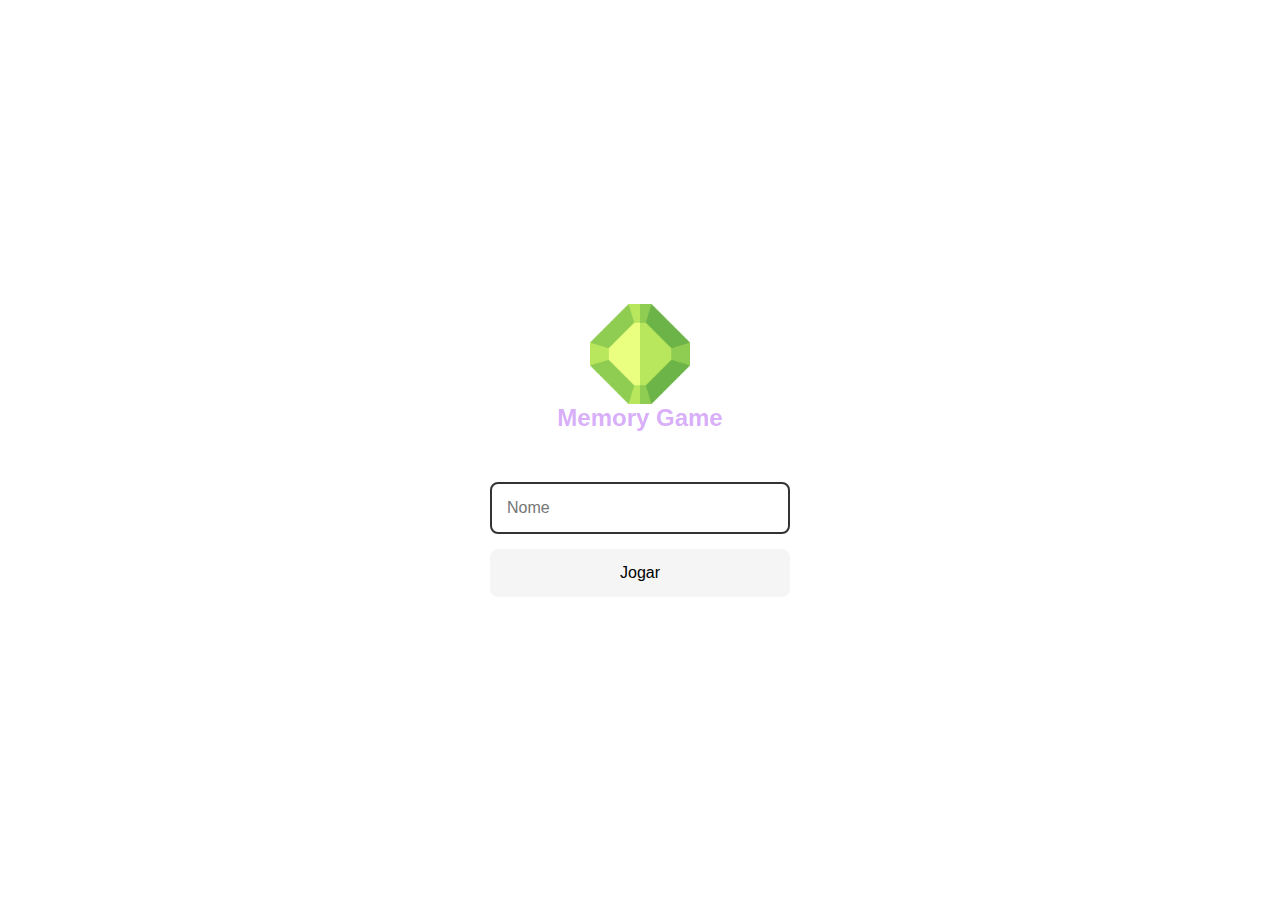
<file: index.html>
<!DOCTYPE html>
<html lang="pt-br">
<head>
    <meta charset="UTF-8">
    <meta name="viewport" content="width=device-width, initial-scale=1.0">
    <link rel="stylesheet" href="./css/reset.css">
    <link rel="stylesheet" href="./css/login.css">

    <script defer src="./js/login.js"></script>

    <title>Memory Game | Login</title>
</head>
<body>

    <form class="login_form">
        <div class="login_header">
            <img src="./img/img-1.png" alt="logo_icon">
            <h1>Memory Game</h1>
        </div>

        <input type="text" placeholder="Nome" class="login_input">
        <button type="submit" class="login_button" disabled>Jogar</button>
    </form>
</body>
</html>
</file>
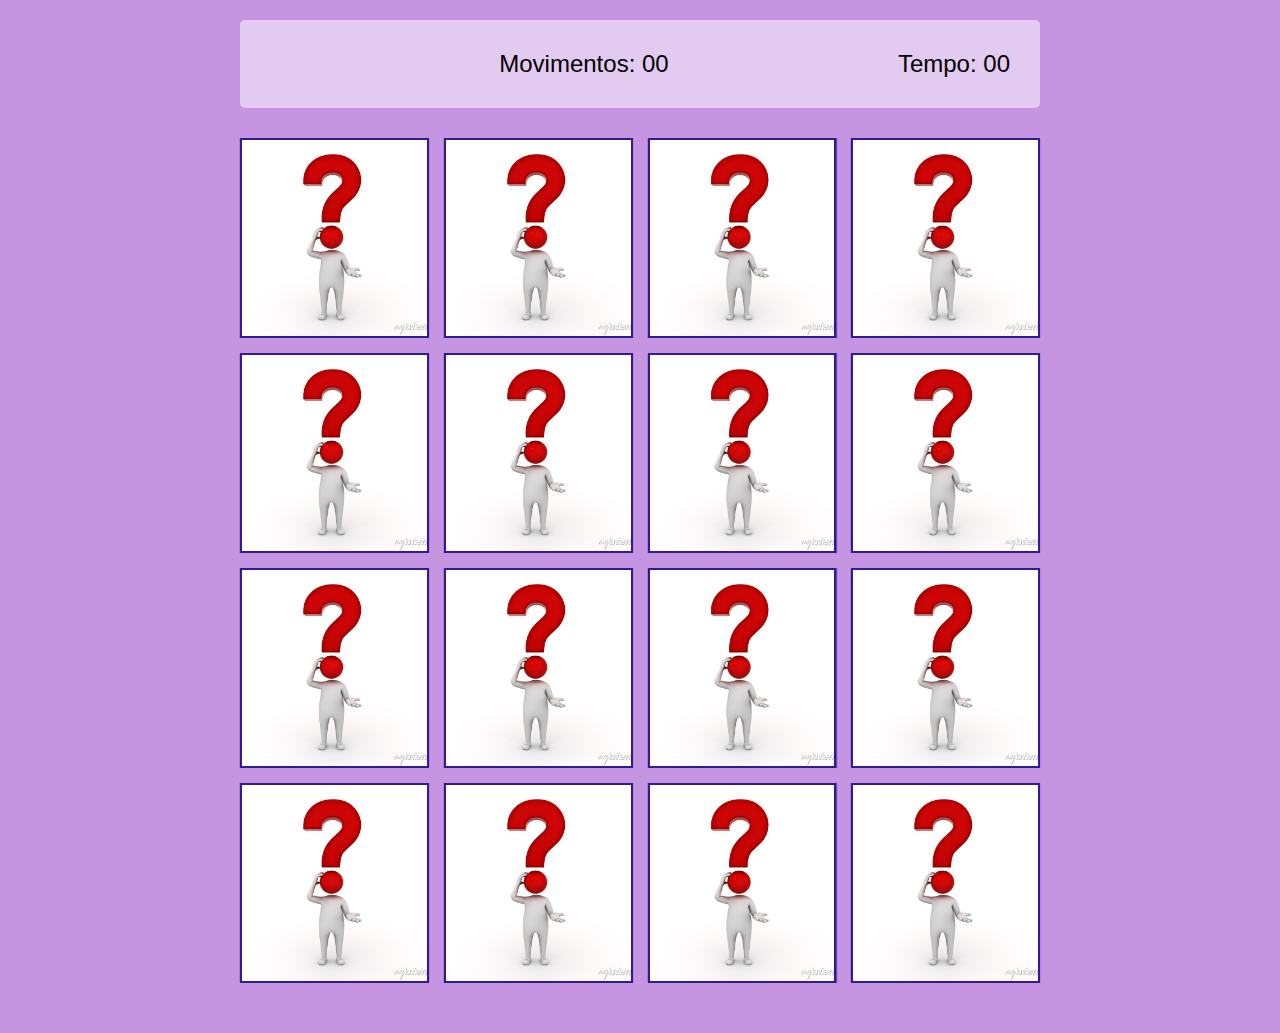
<file: pages/game.html>
<!DOCTYPE html>
<html lang="en">
<head>
    <meta charset="UTF-8">
    <meta name="viewport" content="width=device-width, initial-scale=1.0">
    <title>Memory Game</title>
    <link rel="stylesheet" href="../css/reset.css">
    <link rel="stylesheet" href="../css/game.css">

    <script defer src="../js/game.js"></script>
</head>
<body>

    <main>
        <header>
            <span class="player"></span>
            <span>Movimentos: <span class="moves">00</span></span>
            <span>Tempo: <span class="timer">00</span></span>
        </header>
    
        <div class="grid">
    
        </div>
    </main>    


</body>
</html>
</file>
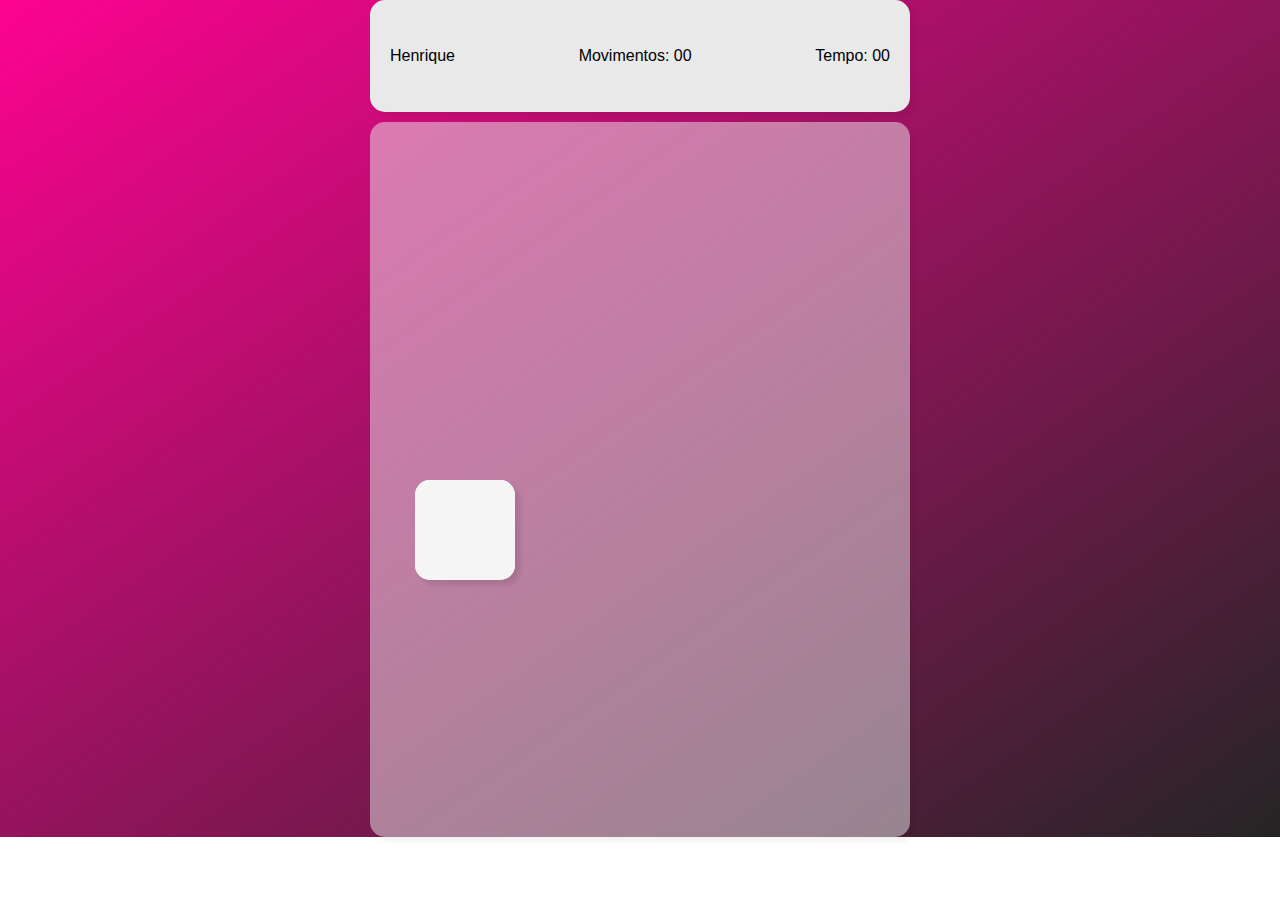
<file: Tela2/game.html>
<!DOCTYPE html>
<html lang="pt-br">
<head>
    <meta charset="UTF-8">
    <meta name="viewport" content="width=device-width, initial-scale=1.0">
    <title>Document</title>
    <link rel="stylesheet" href="style.css">
</head>
<body>
    <main>
        <header>
            <span>Henrique</span>
            <span>Movimentos: <span>00</span></span>
            <span>Tempo: <span>00</span></span>
        </header>
        <div class="boxPrincipal">
            <div class="grid">
                <div class="card">
                    <div class="face front"></div>
                    <div class="face back"></div>
                </div>
            </div>
        </div>
    </main>
</body>
</html>
</file>
<file: css/login.css>
.login_form {
    display: flex;
    flex-direction: column;
    align-items: center;
    justify-content: center;
    height: 100vh;
}

.login_header {
    display: flex;
    align-items: center;
    flex-direction: column;
    justify-content: center;
    margin-bottom: 50px;
}

.login_header img {
    width: 100px;

}

.login_header h1 {
    color: #8600ed55;
    font-size: 1.5em;
}

.login_input {
border: 2px solid #333;
border-radius: 8px;
color: #333;
font-size: 1em;
margin-bottom: 15px;
max-width: 300px;
width: 100%;
outline: none;
padding: 15px;
}

.login_button {
    background-color: #2e15bd;
    padding: 15px;
    color: white;
    border-radius: 8px;
    cursor: pointer;
    font-size: 1em;
    width: 100%;
    max-width: 300px;
}

.login_button:disabled {
    background-color: #f5f5f5;
    color: black;
    font-size: 1em;
}
</file>
<file: css/game.css>
main {

    display: flex;
    flex-direction: column;
    width: 100%;
    min-height: 100vh;
    background-color: #c695e2;
    align-items: center;
    justify-content: center;
    padding: 20px 20px 50px;
}

header {
display: flex;
align-items: center;
justify-content: space-between;
background-color: rgba(255,255,255, 0.5);
font-size: 1.5em;
width: 100%;
max-width: 800px;
padding: 30px;
margin: 0 0 30px;
border-radius: 5px;
}


.grid {
    display: grid;
    grid-template-columns: repeat(4, 1fr);
    gap: 15px;
    width: 100%;
    max-width: 800px;
    margin: 0 auto;

}

.card {
    width: 100%;
    height: 200px;
    background-color: #fff;
}

.card { 
    aspect-ratio: 3/4;
    width: 100%;
    background-color: #fff;
    border-radius: 5px;
    position: relative;
    transition: all 400ms ease;
    transform-style: preserve-3d;
}

.face{
    width: 100%;
    height: 100%;
    position: absolute;
    background-size: cover;
    background-position: center;
    border: 2px solid #311B92;
    transition: all 400ms ease;
}

.front {
    transform: rotateY(180deg);
}

.back{
    background-image: url(../img/image.png);
    backface-visibility: hidden;
}

.reveal-card {
    transform: rotateY(180deg);
}

.disable-card {
    filter: saturate(0);
    opacity: 0.5;
}
</file>
<file: Tela2/style.css>
* {
font-family: 'inter', sans-serif;
margin: 0;
padding: 0;
}

main {
    background: linear-gradient(145deg, #FD0391, #252525);
    width: 100%;
    height: 100%;
    display: flex;
    flex-direction: column;
    align-items: center;
    justify-content: center;
}

header {
    padding: 20px;
    display: flex;
    flex-direction: row;
    align-items: center;
    justify-content: space-between;
    width: 500px;
    height: 8vh;
    background-color: #E9E9E9;
    border-radius: 15px;
    box-shadow: 5px 5px 5px rgba(0, 0, 0, 0.05);
}

.boxPrincipal {
    display: flex;
    align-items: center;
    justify-content: center;
    margin-top: 10px;
    height: 75vh;
    width: 500px;
    background-color: rgba(233, 233, 233, 0.5);
    border-radius: 15px;
    padding: 20px;
    box-shadow: 5px 5px 5px rgba(0, 0, 0, 0.05);
}

.grid {
    display: grid;
    grid-template-columns: repeat(4, 1fr);
    gap: 15px;
    width: 100%;
    max-width: 450px;
    margin: 0 auto;
}

.card { 
    width: 100%;
    position: relative;
    transition: all 400ms ease;
    transform-style: preserve-3d;
}

.face {
    width: 100px;
    height: 100px;
    background-color: #f5f5f5;
    position: absolute;
    border-radius: 15px;
    box-shadow: 5px 5px 5px rgba(0, 0, 0, 0.05);
    transition: all 400ms ease;
}


.face:hover {
    transform: rotateY(180deg);
}

.back{
    background-image: ;
    backface-visibility: hidden;
}
</file>
